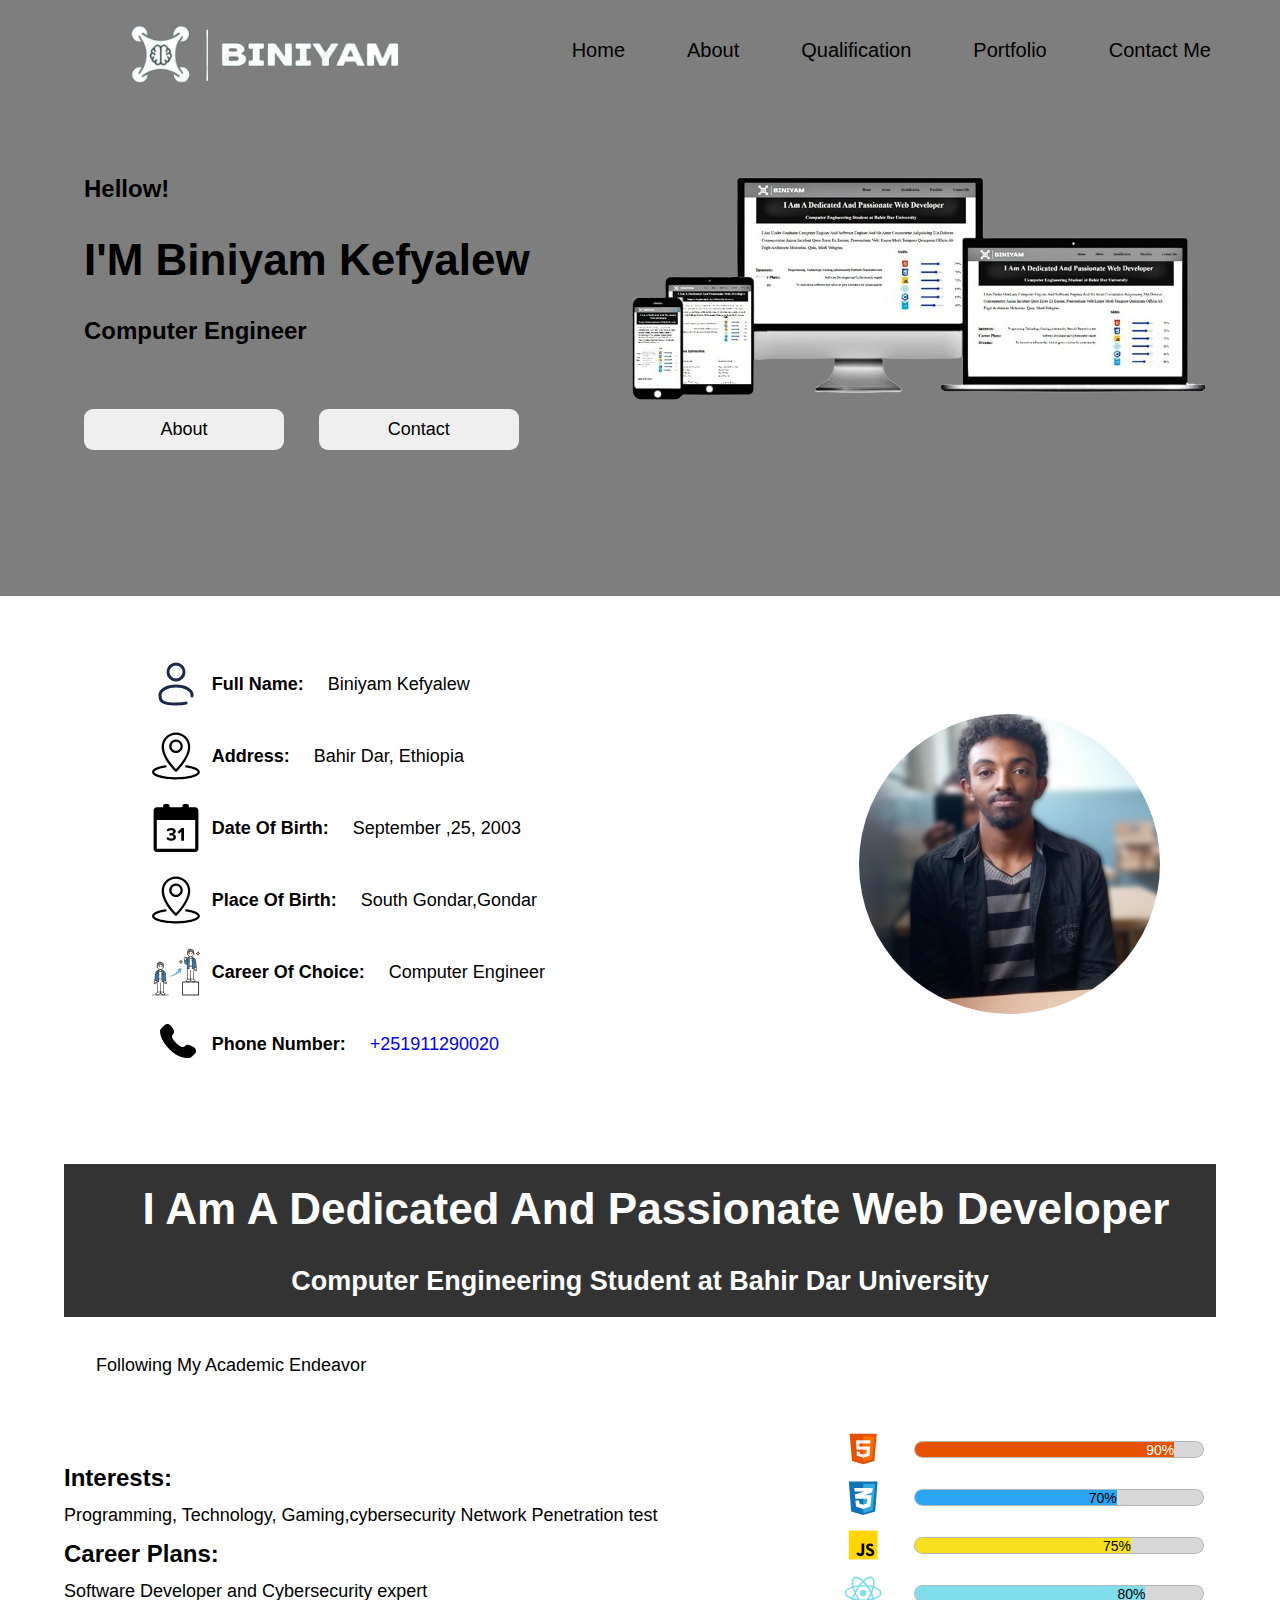
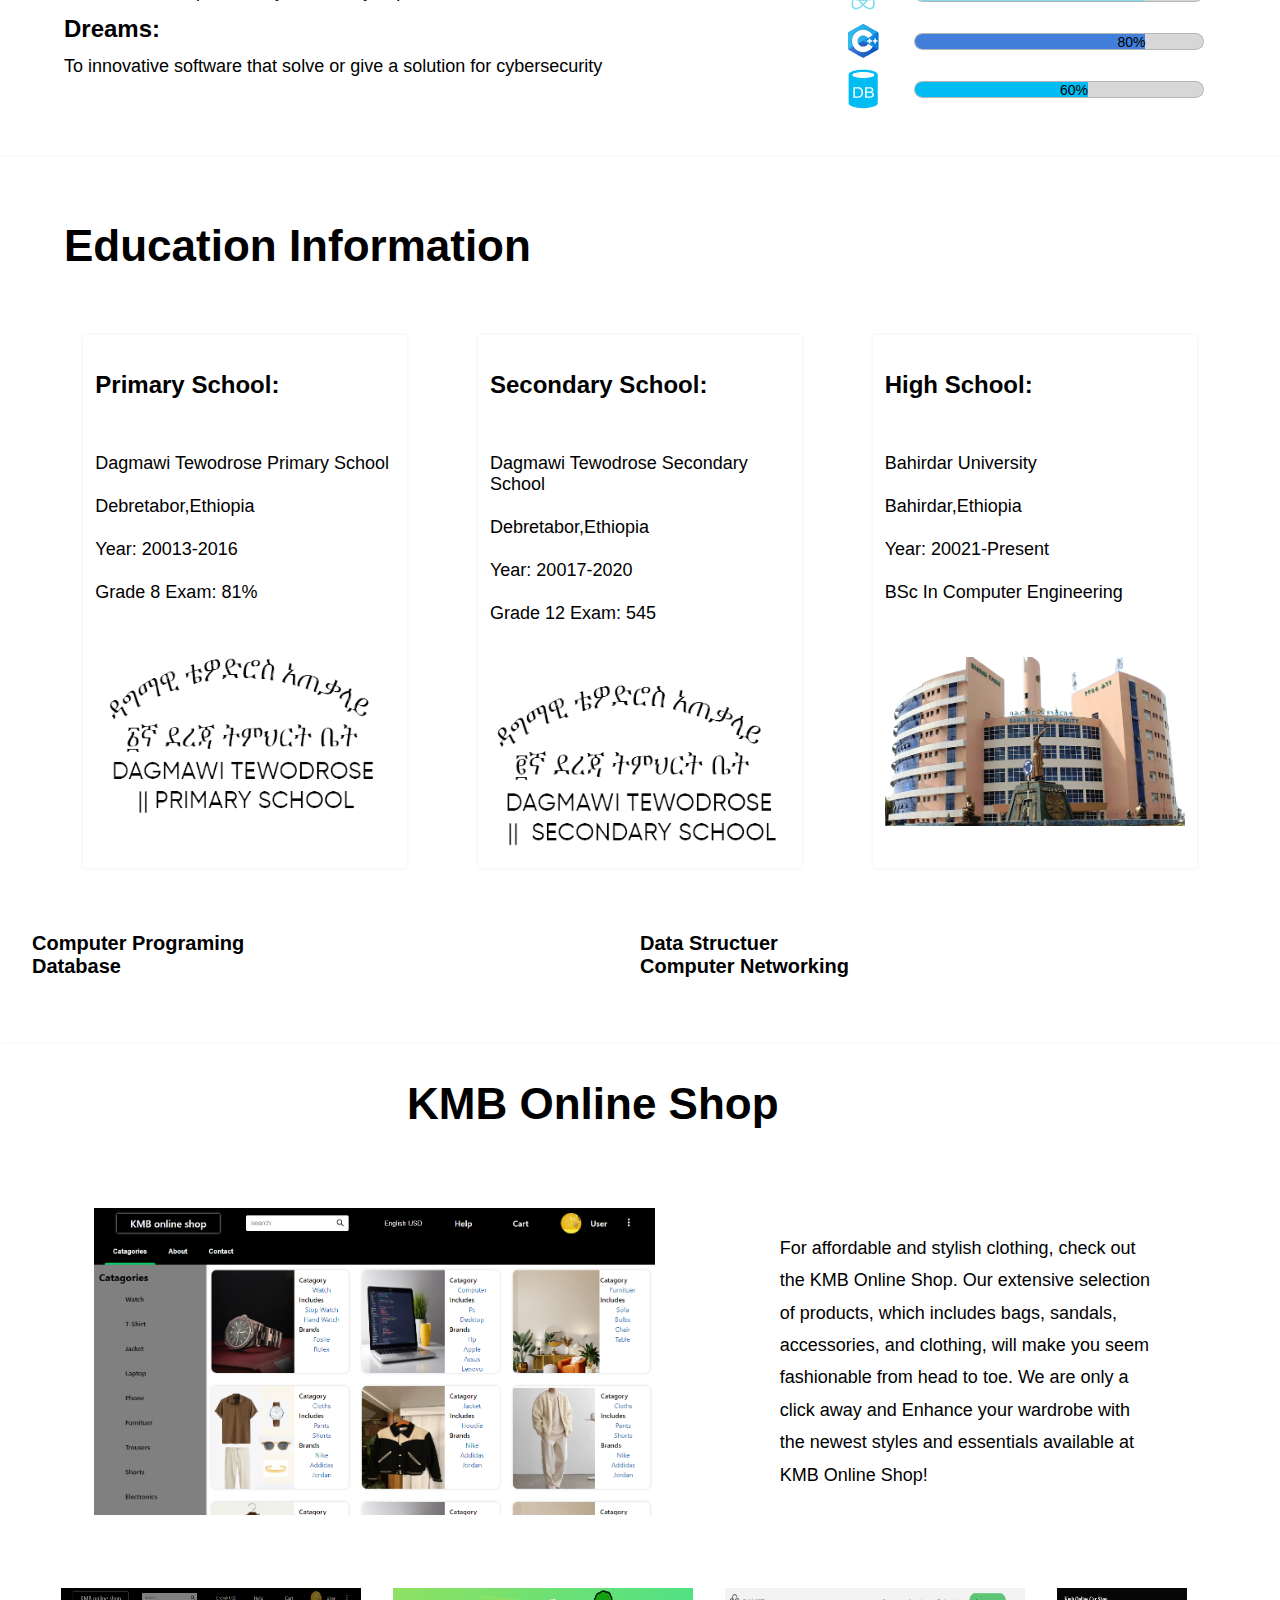
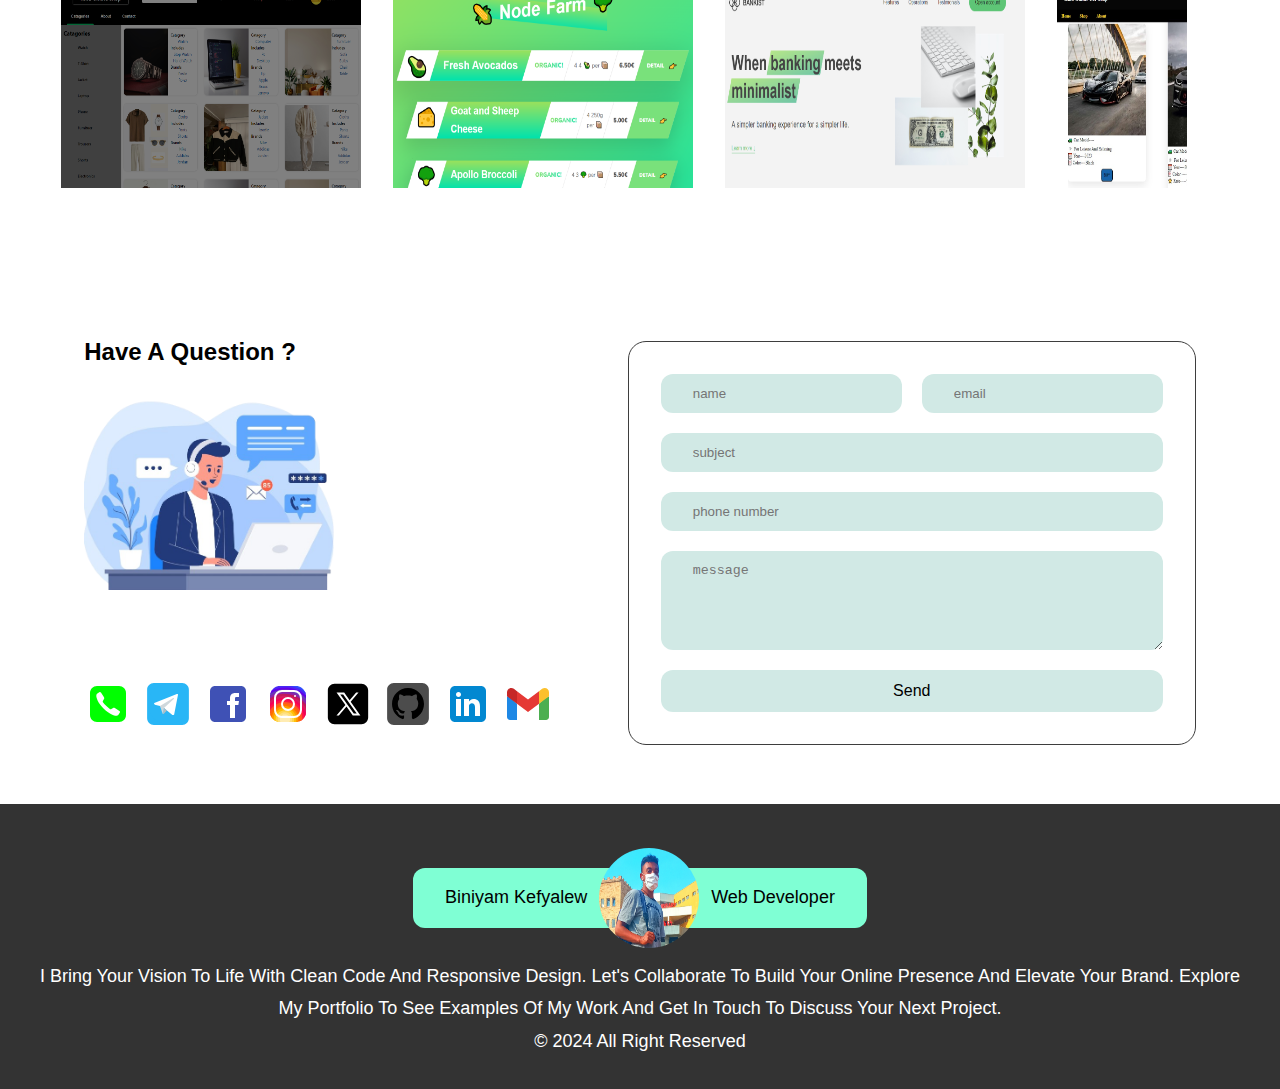
<file: index.html>
<!-- Copyright (c) 2024 Biniyam kefyalew -->
<!DOCTYPE html>
<html lang="en">
  <head>
    <meta charset="UTF-8" />
    <meta
      name="description"
      content="This is a portfolio showcasing my creativity and skill of coding"
    />
    <meta name="viewport" content="width=device-width, initial-scale=1.0" />
    <link
      rel="icon"
      target="_blank"
      href="./image/Favicon.png"
      type="image/x-icon"
    />
    <title>Biniyam's Portfolio</title>
    <link rel="stylesheet" href="./index.css" />
    <link rel="stylesheet" href="./media.css" />
  </head>
  <body>
    <div class="container">
      <section class="hero-section" id="home">
        <nav class="navigation">
          <img class="logo_image" src="./image/logo.png" alt="biniyam's logo" />

          <svg>
            <use class="menu-button" xlink:href="icons.svg#icon-menu"></use>
          </svg>

          <div class="menu-box hidden">
            <svg class="close-button">
              <use xlink:href="icons.svg#icon-close"></use>
            </svg>
            <ul class="menu-items">
              <li data-scroll="home" class="menu-item">home</li>
              <li data-scroll="about" class="menu-item">about</li>
              <li data-scroll="education" class="menu-item">qualification</li>
              <li data-scroll="project" class="menu-item">portfolio</li>
              <li data-scroll="contact" class="menu-item">contact me</li>
            </ul>
          </div>
          <ul class="navigation-items">
            <li data-scroll="home" class="navigation-item">home</li>
            <li data-scroll="about" class="navigation-item">about</li>
            <li data-scroll="education" class="navigation-item">
              qualification
            </li>
            <li data-scroll="project" class="navigation-item">portfolio</li>
            <li data-scroll="contact" class="navigation-item">contact me</li>
          </ul>
        </nav>
        <div class="hero">
          <div class="header">
            <h3>hellow!</h3>
            <h1>I'M Biniyam kefyalew</h1>
            <p class="department">computer engineer</p>
            <button class="btn btn_2">about</button>
            <button class="btn btn_1">contact</button>
          </div>
          <img
            class="hero-image"
            src="./image/hero_image.png"
            alt="desktop pictuer"
          />
        </div>
      </section>
      <section class="profile">
        <div class="basic-detail">
          <p>
            <svg>
              <use xlink:href="icons.svg#icon-name"></use>
            </svg>
            <strong>Full Name:</strong>Biniyam kefyalew
          </p>
          <p>
            <svg>
              <use
                class="icon-address"
                xlink:href="icons.svg#icon-address"
              ></use>
            </svg>
            <strong>Address:</strong> Bahir dar, Ethiopia
          </p>
          <p>
            <svg>
              <use class="icon-date" xlink:href="icons.svg#icon-date"></use>
            </svg>
            <strong>Date of Birth:</strong> september ,25, 2003
          </p>
          <p>
            <svg>
              <use
                class="icon-address"
                xlink:href="icons.svg#icon-address"
              ></use>
            </svg>
            <strong>Place of Birth:</strong> south gondar,gondar
          </p>
          <p>
            <svg>
              <use class="icon-career" xlink:href="icons.svg#icon-career"></use>
            </svg>
            <strong>Career of Choice:</strong> computer Engineer
          </p>
          <p>
            <svg>
              <use class="icon-phone" xlink:href="icons.svg#icon-phone"></use>
            </svg>
            <strong>Phone Number:</strong
            ><a target="_blank" href="tel:+251911290020">+251911290020</a>
          </p>
        </div>
        <img src="./image/biniyam_.png" />
      </section>
      <section class="brief-bio" id="about">
        <!-- <h1>biography</h1> -->
        <header>
          <h1>I am a dedicated and passionate Web Developer</h1>
          <h2>Computer Engineering Student at Bahir Dar University</h2>
        </header>
        <p class="biography"></p>
        <div class="details">
          <p>
            <strong>Interests:</strong> Programming, Technology,
            Gaming,cybersecurity Network Penetration test
          </p>

          <p>
            <strong>Career Plans:</strong> Software Developer and Cybersecurity
            expert
          </p>
          <p>
            <strong>Dreams:</strong> To innovative software that solve or give a
            solution for cybersecurity
          </p>
        </div>
        <div class="skills-box">
          <ul class="skills-continar">
            <li>
              <svg>
                <use class="icon-HTML" xlink:href="icons.svg#icon-HTML"></use>
              </svg>
              <div class="skill_level">
                <div class="skills html">90%</div>
              </div>
            </li>
            <li>
              <svg>
                <use class="icon-CSS" xlink:href="icons.svg#icon-CSS"></use>
              </svg>
              <div class="skill_level">
                <div class="skills css">70%</div>
              </div>
            </li>
            <li>
              <svg>
                <use class="icon-JS" xlink:href="icons.svg#icon-JS"></use>
              </svg>
              <div class="skill_level">
                <div class="skills js">75%</div>
              </div>
            </li>
            <li>
              <svg>
                <use class="icon-react" xlink:href="icons.svg#icon-react"></use>
              </svg>
              <div class="skill_level">
                <div class="skills react">80%</div>
              </div>
            </li>
            <li>
              <svg>
                <use class="icon-c++" xlink:href="icons.svg#icon-c++"></use>
              </svg>
              <div class="skill_level">
                <div class="skills c">80%</div>
              </div>
            </li>
            <li>
              <svg>
                <use class="icon-DB" xlink:href="icons.svg#icon-DB"></use>
              </svg>
              <div class="skill_level">
                <div class="skills DB">60%</div>
              </div>
            </li>
          </ul>
        </div>
      </section>
      <section class="education-details" id="education">
        <h1>education information</h1>
        <div class="schools">
          <div class="school primary-school">
            <h3>Primary School:</h3>
            <p>dagmawi tewodrose primary school</p>
            <p>debretabor,ethiopia</p>
            <p>year: <span>20013-2016</span></p>
            <p>Grade 8 Exam: <span>81%</span></p>
            <img
              src="./image/primary.png"
              alt="child in school with backbag"
              class="school-image"
            />
          </div>
          <div class="school secondary-school">
            <h3>secondary School:</h3>
            <p>dagmawi tewodrose secondary school</p>
            <p>debretabor,ethiopia</p>
            <p>year: <span>20017-2020</span></p>
            <p>Grade 12 Exam: <span>545</span></p>
            <img
              src="./image/secondary.png"
              alt="child in school with backbag"
              class="school-image"
            />
          </div>
          <div class="school high-school">
            <h3>High School:</h3>
            <p>bahirdar university</p>
            <p>bahirdar,ethiopia</p>
            <p>year: <span>20021-present</span></p>
            <p>BSc in Computer Engineering</p>
            <img
              src="./image/high-school.png"
              alt="child in school with backbag"
              class="school-image"
            />
          </div>
        </div>
        <div class="courses-box">
          <div class="course">
            <p class="course-title">computer programing</p>
            <p class="course-content"></p>
          </div>
          <div class="course">
            <p class="course-title">data structuer</p>
            <p class="course-content"></p>
          </div>
          <div class="course">
            <p class="course-title">database</p>
            <p class="course-content"></p>
          </div>
          <div class="course">
            <p class="course-title">computer networking</p>
            <p class="course-content"></p>
          </div>
        </div>
      </section>
      <section class="portfolio" id="project">
        <div class="project-box">
          <div class="project">
            <h1>KMB online shop</h1>
            <img
              src="./image/kmb-oonline-shop.png"
              alt="catagories image of kmb-online shop"
              class="project-detail"
            />
            <p class="project-description">
              For affordable and stylish clothing, check out the KMB Online
              Shop. Our extensive selection of products, which includes bags,
              sandals, accessories, and clothing, will make you seem fashionable
              from head to toe. We are only a click away and Enhance your
              wardrobe with the newest styles and essentials available at KMB
              Online Shop!
            </p>
          </div>
          <div class="project">
            <h1>pizza</h1>
            <img src="./image/pizza.png" alt="home page of pizza" />
            <p class="project-description">
              Pizza web is an online platform that allows users to easily order
              a variety of delicious pizzas for delivery or pickup. With a
              user-friendly interface and convenient ordering process, Pizza web
              aims to provide a seamless and enjoyable experience for pizza
              lovers looking to satisfy their cravings.
            </p>
          </div>
          <div class="project">
            <h1>Bankist</h1>
            <img src="./image/Bankist.png" />
            <p class="project-description">
              Bankist web is a modern online banking platform that offers a
              range of financial services, including account management, fund
              transfers, bill payments, and mobile banking. Bankist web aims to
              empower users to take control of their financial health and
              achieve their money management goals effectively.
            </p>
          </div>
          <div class="project">
            <h1>Online Car Shop</h1>
            <img
              src="./image/kmb online car shop.jpg"
              alt="kmb online car shop website pictuer"
            />
            <p class="project-description">
              KMB online car shop is a digital platform that offers a wide range
              of vehicles for sale, providing users with the convenience of
              browsing and purchasing cars from the comfort of their own homes.
              Ultimately, the online car shop aims to simplify the process of
              buying a car
            </p>
          </div>
          <div class="project">
            <h1>Bus Station</h1>
            <img
              src="./image/bus station.jpg"
              alt="ticket form of kmb bus station page"
            />
            <p class="project-description">
              KMB bus station is a platform that allows users to search for,
              select, and book bus tickets for their desired travel routes. the
              website aims to streamline the process of booking bus tickets and
              provide a convenient and efficient experience for travelers.
            </p>
          </div>
        </div>
        <div class="projects-bar">
          <img
            class="project-image active"
            src="./image/kmb-oonline-shop.png"
            alt="catagories image of kmb-online shop"
          />
          <img
            class="project-image"
            src="./image/pizza.png"
            alt="home page of pizza"
          />
          <img
            class="project-image"
            src="./image/Bankist.png"
            alt="Bankist homepage"
          />
          <img
            class="project-image"
            src="./image/kmb online car shop.jpg"
            alt="kmb online car shop website pictuer"
          />
          <img
            class="project-image"
            src="./image/bus station.jpg"
            alt="ticket form of kmb bus station page"
          />
        </div>
      </section>
      <section class="contact" id="contact">
        <div class="link-box">
          <h3>Have a question ?</h3>
          <img
            src="./image//contact.png"
            class="contact-image"
            alt="contact agent"
          />
          <div class="link-detail">
            <p>
              <strong class="link-domain"></strong>
              <span class="link-address"></span>
            </p>
          </div>
          <div class="links">
            <a
              class="link"
              data-domain="phone"
              target="_blank"
              href="tel:+251911290020"
            >
              <svg>
                <use
                  class="icon-phone-colored"
                  xlink:href="icons.svg#icon-phone-colored"
                ></use>
              </svg>
            </a>
            <a
              class="link"
              data-domain="Telegram"
              target="_blank"
              href="https://t.me/ben_kmb"
            >
              <svg>
                <use
                  class="icon-telegram"
                  xlink:href="icons.svg#icon-telegram"
                ></use>
              </svg>
            </a>
            <a
              class="link"
              data-domain="facebook"
              target="_blank"
              href="https://facebook.com/binyam.kefyalew"
            >
              <svg>
                <use
                  class="icon-facebook"
                  xlink:href="icons.svg#icon-facebook"
                ></use>
              </svg>
            </a>
            <a
              class="link"
              data-domain="instagram"
              target="_blank"
              href="https://www.instagram.com/ben.kmb12"
            >
              <svg>
                <use
                  class="icon-twitter"
                  xlink:href="icons.svg#icon-instagram"
                ></use></svg
            ></a>
            <a
              class="link"
              data-domain="twitter"
              target="_blank"
              href="https://twitter.com/Right_hand_boy"
            >
              <svg>
                <use
                  class="icon-twitter"
                  xlink:href="icons.svg#icon-twitter"
                ></use>
              </svg>
            </a>
            <a
              class="link"
              data-domain="github"
              target="_blank"
              href="https://github.com/right-hand-boy"
            >
              <svg>
                <use
                  class="icon-github"
                  xlink:href="icons.svg#icon-github"
                ></use></svg
            ></a>

            <a
              class="link"
              data-domain="linkedin"
              target="_blank"
              href="https://www.linkedin.com/in/biniyam-kefyalew-9104a7237"
            >
              <svg>
                <use
                  class="icon-linkedin"
                  xlink:href="icons.svg#icon-linkedin"
                ></use></svg
            ></a>
            <a
              class="link"
              data-domain="email"
              target="_blank"
              href="mailto:biniyamkefyalew1@gmail.com"
              ><svg>
                <use
                  class="icon-email"
                  xlink:href="icons.svg#icon-email"
                ></use></svg
            ></a>
          </div>
        </div>
        <form method="post" class="contact-form-box">
          <input
            type="text"
            id="name"
            name="name"
            required
            placeholder="name"
          />
          <input
            type="email"
            id="email"
            name="email"
            required
            placeholder="email"
          />
          <input
            type="text"
            id="subject"
            name="subject"
            required
            placeholder="subject"
          />
          <input
            type="tel"
            required
            placeholder="phone number"
            id="phone_number"
          />
          <textarea
            id="message"
            name="message"
            rows="5"
            required
            placeholder="message"
          ></textarea>
          <button class="send" type="submit">Send</button>
        </form>
      </section>
      <footer class="footer">
        <div class="footer-logo">
          <p>biniyam kefyalew</p>
          <img class="footer-image" src="./image/biniyam.jpg" />
          <p>web Developer</p>
        </div>
        <p class="motto">
          I bring your vision to life with clean code and responsive design.
          Let's collaborate to build your online presence and elevate your
          brand. Explore my portfolio to see examples of my work and get in
          touch to discuss your next project.
        </p>
        <p class="copy-right">&copy; 2024 all right reserved</p>
      </footer>
    </div>
  </body>
  <script src="index.js"></script>
</html>
</file>
<file: index.css>
/* //////////////////////////////////// */
/* //////////////General////////////// */
/* //////////////////////////////////// */
html {
  font-size: 62.5%;
  box-sizing: border-box;
  margin: 0;
  padding: 0;
}
body {
  font-family: "Poppins", sans-serif;
}
:root {
  --primary-color: #7e7e7e;
  /* --accent-color: rgb(145, 141, 141); */
  --accent-color: rgb(3, 133, 115, 0.185);
  --dark-color: #333;
}

body,
h1,
h2,
p,
ul,
li,
header,
nav,
main,
footer {
  margin: 0;
  padding: 0;
}
h1 {
  font-size: 4.4rem;
}
.container {
  position: relative;
}
.hidden {
  display: none !important;
}
svg {
  width: 48px;
  height: 48px;
}
/* //////////////////////////////////// */
/* //////////////Hero Section////////////// */
/* //////////////////////////////////// */

.navigation {
  display: flex;
  flex-wrap: wrap;
  justify-content: space-between;
  padding: 1.2rem 3.2rem;
  font-size: 2rem;
  align-items: center;
  font-weight: 500;
}
.navigation-items {
  display: flex;
  justify-content: space-evenly;
  gap: 3.2rem;
  list-style: none;
  text-transform: capitalize;
  flex-wrap: wrap;
}

.menu-button {
  display: none;
}
.menu-box {
  width: fit-content;
  position: fixed;
  top: 0rem;
  right: 0;
  padding: 1.2rem;
  background-color: var(--accent-color);
  z-index: 1;
  height: 100%;
  width: 100%;
  background: var(--dark-color);
  color: white;
  display: grid;
}
.menu-items {
  display: flex;
  flex-direction: column;
  align-items: center;
  list-style: none;
  text-transform: capitalize;
  justify-content: start;
  padding: 3.2rem;
  gap: 6.2rem;
  font-size: 2.4rem;
  background: transparent;
  transition: all 1s;
}
.menu-item {
  padding: 1.2rem 3.2rem;
  border-radius: 1.8rem;
}
.menu-item:hover {
  background-color: var(--accent-color);
}
.close-button {
  justify-self: right;
}
.logo_image {
  height: 6rem;
}
.navigation-items {
  list-style: none;
  display: flex;
}

.navigation-item {
  position: relative;
  padding: 10px 15px;
  cursor: pointer;
  height: 3rem;
}

.navigation-item:hover .navigation-item {
  font-weight: 400;
}
.navigation-item:hover {
  font-weight: 600 !important;
  scale: 1.01;
}
/* ////////Hero////////// */
.hero-section {
  /* background: linear-gradient(to right, rgb(1, 152, 163), orange); */
  /* background-color: #9e9e9e; */
  background-color: var(--primary-color);
  padding: 1.2rem 2.2rem 9.2rem 5.2rem;
  font-weight: 700;
}
.hero {
  display: flex;
  flex-wrap: wrap;
  align-items: center;
  justify-content: center;
}
.hero-image {
  /* flex: 1 15rem; */
  margin: 0 auto;
  animation: image 5s linear;
  position: relative;
  animation: projectInFromRight 3s forwards;
  align-self: baseline;
  border-radius: 25%;
  min-width: 25rem;
}

.header {
  padding: 3.2rem;
  animation: projectInFromLeft 3s forwards;
}
h1 {
  font-size: 4.4rem;
}
h3 {
  font-size: 2.4rem;
}

.department {
  font-size: 2.4rem;
  font-weight: 600;
}
.department,
h1,
h3 {
  margin-bottom: 3.2rem;
  text-transform: capitalize;
}
.btn {
  padding: 1rem 3.2rem;
  border: none;
  cursor: pointer;
  font-size: 1.8rem;
  text-transform: capitalize;
  margin-right: 3.2rem;
  width: 20rem;
  margin-top: 3.2rem;
  border-radius: 0.9rem;
}

/* //////////////////////////////////// */
/* //////////////Profile////////////// */
/* //////////////////////////////////// */
.profile {
  display: flex;
  flex-wrap: wrap;
  justify-content: space-around;
  font-size: 1.8rem;
  align-items: center;
  padding: 3.2rem;
  overflow: hidden;
}

.profile img {
  flex: 0 0 30rem;
  height: 30rem;
  border-radius: 50%;
}
.basic-detail {
  flex: 0 0 50rem;
  padding: 3.2rem;
  display: flex;
  flex-direction: column;
  text-transform: capitalize;
  gap: 2.4rem;
}
.basic-detail a {
  text-decoration: none;
}
.basic-detail strong {
  margin-right: 1.2rem;
}
.basic-detail p {
  display: flex;
  justify-content: start;
  align-items: center;
  gap: 1.2rem;
}
/* //////////////////////////////////// */
/* //////Qualification///////////////// */
/* //////////////////////////////////// */
.education-details {
  box-shadow: 0 0 0.3rem rgba(17, 17, 17, 0.068);
  padding: 3.2rem;
}
.education-details h1 {
  width: max-content;
  margin: 3.2rem;
}
.schools {
  display: flex;
  flex-wrap: wrap;
  justify-content: space-around;
  padding: 3.2rem;
  gap: 3.2rem;
}
.school:hover {
  transform: translateY(-2rem);
}
.education-details img {
  width: 100%;
}
.school {
  font-size: 1.8rem;
  text-transform: capitalize;
  display: flex;
  flex-direction: column;
  gap: 2.2rem;
  flex: 0 0 30rem;
  box-shadow: 0 0 0.3rem rgba(0, 0, 0, 0.089);
  padding: 1.2rem;
}
.school-image {
  margin-top: 3.2rem;
}
.courses-box {
  display: grid;
  grid-template-columns: 1fr 1fr;
  min-width: 60rem;
  margin: 3.2rem auto;
  align-items: center;
  justify-content: space-between;
}
.course {
  font-size: 1.8rem;
}
.course-title {
  text-transform: capitalize;
  font-weight: 600;
  font-size: 2rem;
}

/* //////////////////////////////////// */
/* //////Projects////////////////////// */
/* //////////////////////////////////// */
.projects-bar {
  display: flex;
  width: 90%;
  scrollbar-width: thin;
  gap: 3.2rem;
  justify-content: space-around;
  padding: 3.2rem;
  margin: 0 auto;
  overflow-x: scroll;
}
.projects-bar:hover {
  overflow-x: scroll;
}
.project-image {
  width: 30rem;
  height: 20rem;
}

.project-box {
  display: grid;
  height: 45rem;
  width: 95%;
  margin: 0 auto;
  position: relative;
  overflow: hidden;
  justify-content: start;
  padding: 3.2rem;
}

.project {
  position: absolute;
  top: 0;
  width: 92%;
  height: 100%;
  transition: transform 1s;
  padding: 3.2rem;
  display: grid;
  grid-template-columns: 2fr 1fr;
  grid-template-rows: 1fr 9fr;
  align-items: center;
}
.project > img {
  /* Only for images that have different size than project */
  width: 75%;
  object-fit: cover;
  margin-left: 6.2rem;
  object-fit: cover;
  margin-left: 6.2rem;
}
.project-image {
  cursor: pointer;
}
.active {
  filter: brightness(0.5);
}
.project-box h1 {
  grid-column: 1/-1;
  width: fit-content;
  margin: 0 auto;
  padding: 0.5rem;
}
.project-description {
  line-height: 1.8;
  width: 100%;
  font-size: 1.8rem;
  justify-self: center;
}
.portfolio {
  width: 95%;
}
/* //////////////////////////////////// */
/* //////////////Contact////////////// */
/* //////////////////////////////////// */
.contact {
  display: flex;
  flex-wrap: wrap;
  justify-content: space-around;
  align-items: center;
  margin: 0 auto;
  margin-top: 6.2rem;
  padding: 3.2rem;
  width: 92.75%;
}
.links {
  display: flex;
  gap: 1.2rem;
  margin-top: 3.2rem;
  flex-wrap: wrap;
}
.contact-form-box {
  display: grid;
  grid-template-columns: 1fr 1fr;
  grid-template-areas: "name email";
  gap: 2rem;
  border: 1px solid #3e3e3e;
  padding: 3.2rem;
  border-radius: 1.8rem;
}
.contact-form-box input {
  padding: 1rem 0.2rem;
}
.send,
.contact-form-box input,
.contact-form-box textarea,
.contact-form-box button {
  grid-column: 1/-1;
  border-radius: 1.2rem;
  padding: 1.2rem 3.2rem;
  border: none;
  outline: none;
  background-color: var(--accent-color);
}
.send {
  text-decoration: none;
  color: black;
  text-transform: capitalize;
  font-size: 1.6rem;
  width: -webkit-fill-available;
  padding: 1rem 3.2rem;
  background-color: var(--accent-color);
  border-radius: 1.2rem;
  margin: 0 auto;
  text-align: center;
  cursor: pointer;
}
#name {
  grid-area: name;
}
#email {
  grid-area: email;
}
.submit-button {
  padding: 1.2rem 0.2rem;
  cursor: pointer;
}
.contact-image {
  width: 25rem;
}
.link-box {
  margin-bottom: 4.2rem;
}
.link-detail {
  display: block;
  color: black;
  width: max-content;
  height: 2rem;
  font-size: 1.8rem;
  padding: 1.2rem;
  border-radius: 0.9rem;
  text-decoration: none;
  margin: 1.2rem auto;
}
.link-domain {
  text-transform: capitalize;
}
.link-description:hover {
  color: black;
}

/* //////////////////////////////////// */
/* //////////////Biography///////////// */
/* //////////////////////////////////// */

.brief-bio {
  width: 90%;
  padding: 3.2rem;
  margin: 0 auto;
  font-size: 1.6rem;
  display: flex;
  flex-direction: column;
  font-size: 1.8rem;
  display: grid;
  grid-template-columns: 2fr 1fr;
}
.details p {
  line-height: 1.8;
  width: 90%;
  display: flex;
  align-items: center;
  justify-content: space-between;
}
.brief-bio h1 {
  font-size: 4.4rem;
}
.brief-bio p strong {
  font-size: 2.4rem;
  font-weight: 700;
}
.languages {
  display: flex;
  align-items: baseline;
  justify-content: center;
}
.biography {
  grid-column: 1/-1;
  grid-row: 2/3;
  padding: 3.2rem 3.2rem;
  height: auto;
  text-transform: capitalize;
  grid-column: 1/3;
  grid-row: 2/3;
  align-self: center;
  line-height: 1.8;
  font-size: 1.8rem;
}
.brief-bio h1 {
  margin-left: 3.2rem;
}
.details {
  grid-row: 3/4;
  align-self: center;
  justify-self: start;
  width: 100%;
}
.skills-box {
  grid-row: 3/4;
  padding: 1.2rem;
}

.skills {
  text-align: right;
  height: 1rem;
  padding-bottom: 0.5rem;
  font-size: 1.4rem;
  color: black;
  font-weight: 500;
}
.html {
  width: 90% !important;
  background-color: #e65100;
  color: white !important;
}
.css {
  width: 70% !important;
  background-color: #2aa4f4;
}
.js {
  width: 75% !important;
  background-color: #f7df1e;
}
.react {
  width: 80% !important;
  background-color: #80deea;
}
.c {
  width: 80% !important;
  background-color: #427fdb;
}
.DB {
  width: 60% !important;
  background-color: #00bcf2;
}
.skill_level {
  width: 100%;
  border: 1px solid rgba(0, 0, 0, 0.151);
  border-radius: 1.2rem;
  overflow: hidden;
  background-color: rgba(128, 128, 128, 0.315);
}
header {
  grid-column: 1/3;
  background-color: var(--dark-color);
  color: #fff;
  text-align: center;
  padding: 20px 0;
}
.skills-continar {
  list-style: none;
  width: 100%;
  max-width: 400px;
  margin: 0 auto;
}
.skills-continar li {
  display: flex;
  align-items: center;
  gap: 3.2rem;
  justify-content: space-around;
  align-items: center;
}

/* //////////////////////////////////// */
/* //////////////Footer////////////// */
/* //////////////////////////////////// */
footer {
  padding: 3.2rem;
  text-transform: capitalize;
  text-align: center;
  background-color: var(--dark-color);
}
.footer-image {
  width: 10rem;
  height: 10rem;
  border-radius: 50%;
}
.footer-logo {
  background-color: aquamarine;
  width: fit-content;
  height: 4rem;
  margin: 3.2rem auto;
  display: flex;
  gap: 1.2rem;
  align-items: center;
  justify-content: center;
  font-size: 1.8rem;
  padding: 1rem 3.2rem;
  border-radius: 1.2rem;
}

.motto,
.copy-right {
  font-size: 1.8rem;
  color: rgb(255, 255, 255);
  font-weight: 400;
  line-height: 1.8;
}

/* //////////////////////////////////// */
/* //////////////Animations////////////// */
/* //////////////////////////////////// */
.animation-element {
  opacity: 0;
  transform: translateY(30px);
  transition: opacity 0.5s, transform 0.5s;
}

.animation-visible {
  opacity: 1;
  transform: translateY(0);
}

@keyframes projectInFromLeft {
  from {
    transform: translateX(-100%);
    opacity: 0;
  }
  to {
    transform: translateX(0);
    opacity: 1;
  }
}
@keyframes projectInFromRight {
  from {
    transform: translateX(100%);
    opacity: 0;
  }
  to {
    transform: translateX(0);
    opacity: 1;
  }
}
.sticky {
  position: fixed;
  background-color: #7e7e7e;
  width: -webkit-fill-available;
  top: 0;
  left: 0;
  z-index: 9999;
}
</file>
<file: media.css>
@media (max-width: 97em) {
  .details p {
    display: grid;
  }
}
@media (max-width: 71rem) {
  .navigation-items {
    gap: 1.2rem;
  }
}
@media (max-width: 66rem) {
  .navigation-items {
    margin-left: auto;
    margin-top: 3.2rem;
  }
}
@media (max-width: 66rem) {
  .navigation-items {
    margin-left: auto;
    margin-top: 3.2rem;
  }
}

@media (max-width: 46em) {
  html {
    font-size: 40%;
  }
  body {
    font-size: 1.8rem;
  }
  .contact-form-box {
    display: flex;
    flex-direction: column;
    width: -webkit-fill-available;
  }
  .project {
    grid-template-columns: 1fr !important;
  }
  .projectimg {
    margin-left: 0%;
  }
  .project-image {
    width: 20rem;
    height: 15rem;
  }
  .schosls {
    padding: 0%;
  }
  .profile img {
    margin: 0 auto;
  }
  .portfolio {
    width: 90%;
    margin: 0 auto;
  }
  .education-details h1 {
    font-size: 2.4rem;
  }
  header {
    font-size: 1.8rem;
    line-height: 1.8;
  }

  .education-details h1 {
    font-size: 2.4rem;
  }
  .brief-bio h1 {
    margin: 0%;
    font-weight: 400;
  }
  .menu-button {
    display: block;
  }

  .navigation-items {
    display: none;
  }
  .brief-bio {
    display: block;
  }
  .navigation {
    justify-content: space-between;
    align-items: center;
    padding: 0;
  }
  .logo_image {
    height: auto;
    width: 40%;
  }
  .profile {
    display: grid;
    justify-content: center;
    width: 80%;
  }
  .skills-box {
    padding: 1.2rem;
  }
  .details {
    width: fit-content;
    font-size: 2.4rem;
    margin-left: 3.2rem;
  }
  .contact {
    width: 80%;
  }
  .contact-image {
    margin: 0 1.2rem;
  }
  .link-box {
    display: grid;
    justify-content: center;
  }
  .link-box h3 {
    text-align: center;
  }
  .links {
    max-width: 70%;
    margin: 0 auto;
    margin-top: 3.2rem;
  }
  .motto {
    width: 70%;
    margin: 0 auto;
  }
  .schools {
    display: flex;
    flex-wrap: unset;
    overflow-x: scroll;
  }
}
@media (max-width: 30em) {
  html {
    font-size: 35%;
  }

  .brief-bio {
    padding: 0%;
  }
  .project-image {
    width: 15rem;
    height: 10rem;
  }
  .brief-bio p {
    font-size: 1.8rem;
  }
}
@media (max-width: 20em) {
  html {
    font-size: 30%;
  }
  .skills li {
    display: grid !important;
  }
}
</file>
